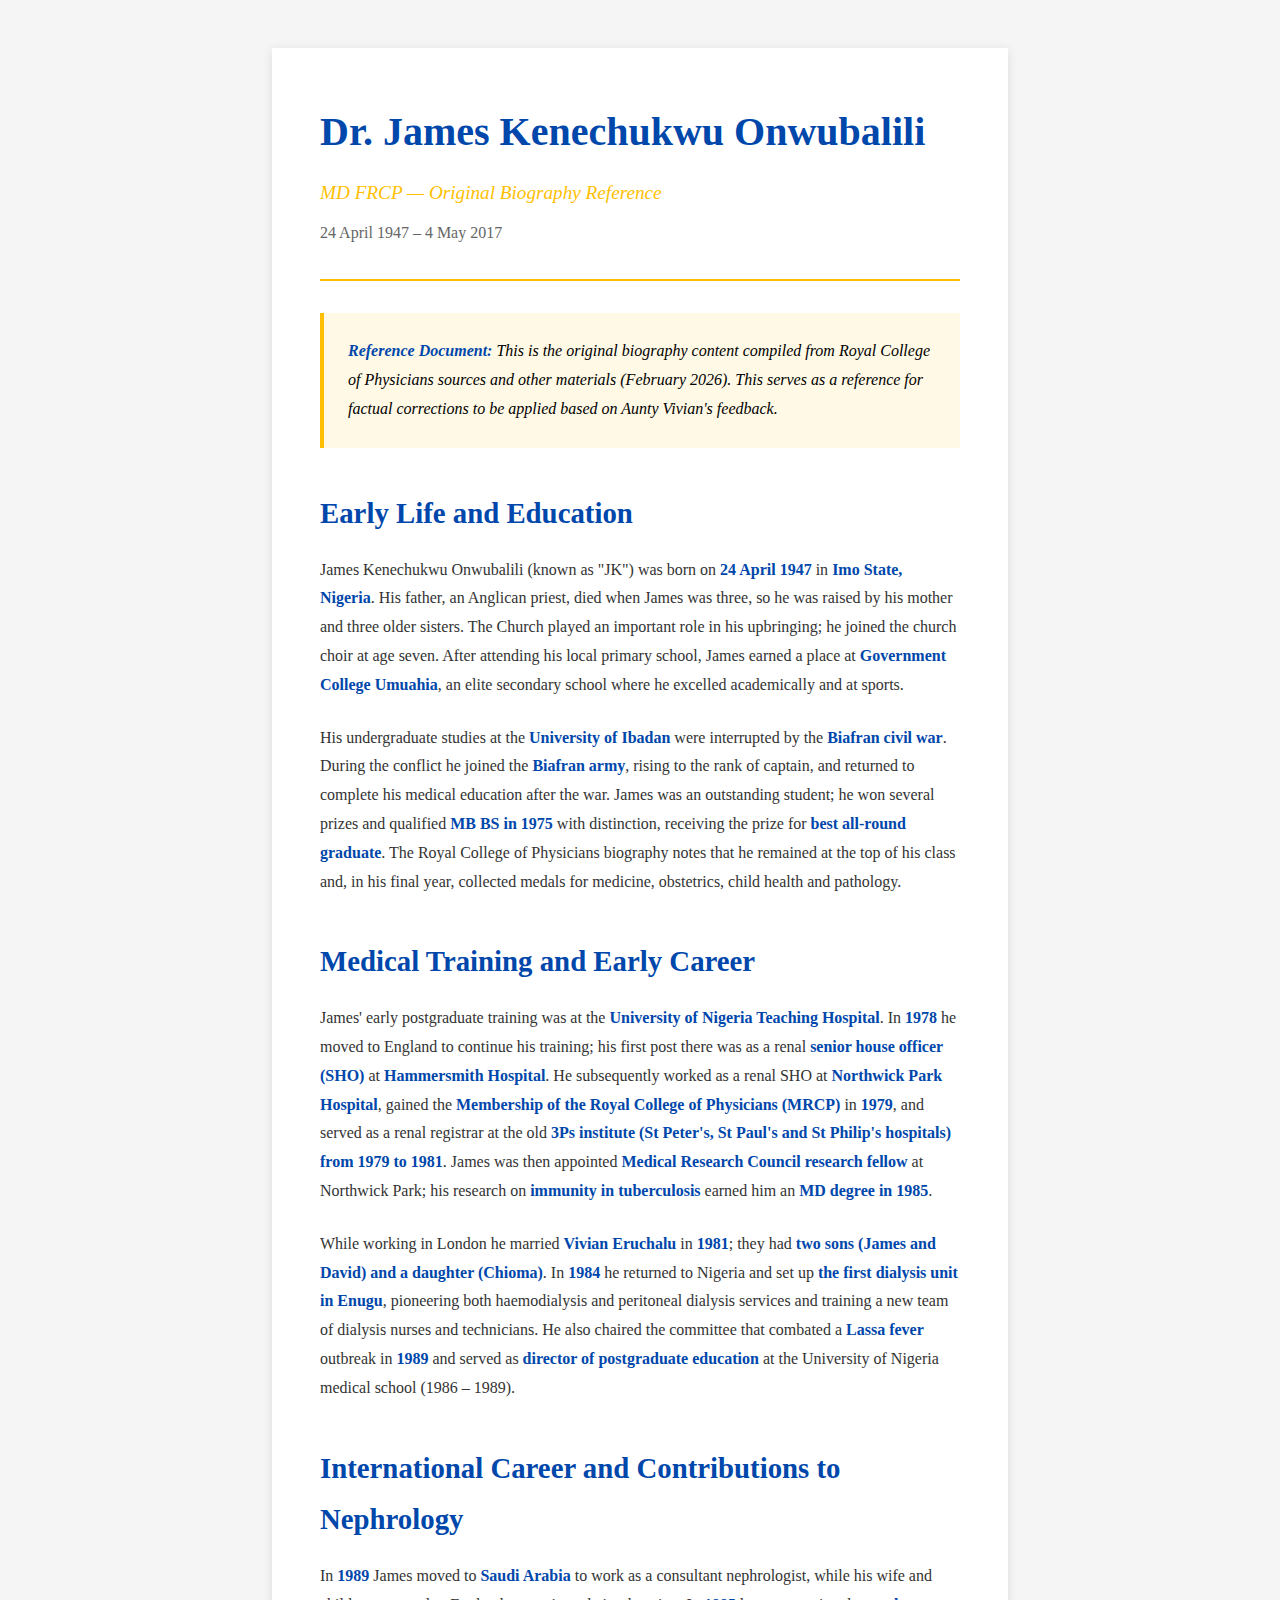
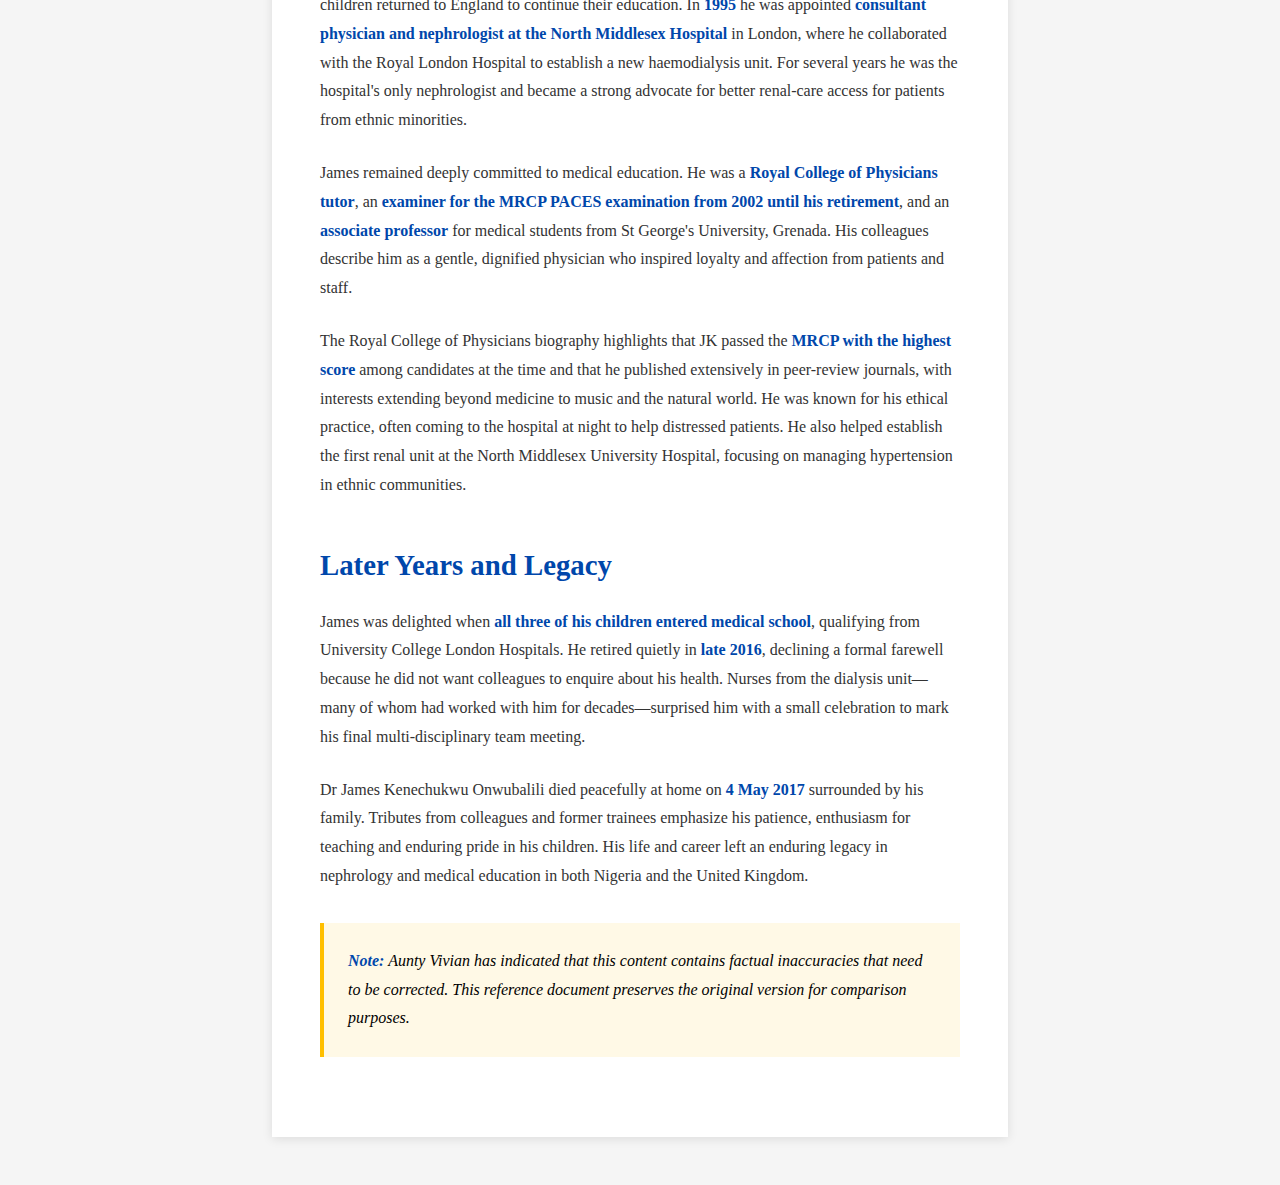
<file: biography-original-reference.html>
<!DOCTYPE html>
<html lang="en-GB">
<head>
    <meta charset="UTF-8">
    <meta name="viewport" content="width=device-width, initial-scale=1.0">
    <title>Original Biography Reference — Dr. James Kenechukwu Onwubalili</title>
    <style>
        * { margin: 0; padding: 0; box-sizing: border-box; }
        body {
            font-family: Georgia, serif;
            line-height: 1.8;
            max-width: 800px;
            margin: 0 auto;
            padding: 3rem 2rem;
            background: #f5f5f5;
        }
        .container {
            background: white;
            padding: 3rem;
            box-shadow: 0 2px 10px rgba(0,0,0,0.1);
        }
        h1 {
            color: #0047AB;
            font-size: 2.5rem;
            margin-bottom: 0.5rem;
        }
        .subtitle {
            color: #FFBF00;
            font-style: italic;
            font-size: 1.2rem;
            margin-bottom: 0.5rem;
        }
        .dates {
            color: #666;
            margin-bottom: 2rem;
            padding-bottom: 2rem;
            border-bottom: 2px solid #FFBF00;
        }
        h2 {
            color: #0047AB;
            font-size: 1.8rem;
            margin-top: 2.5rem;
            margin-bottom: 1rem;
        }
        p {
            margin-bottom: 1.5rem;
            color: #333;
        }
        strong { color: #0047AB; }
        .note {
            background: #fff9e6;
            padding: 1.5rem;
            border-left: 4px solid #FFBF00;
            margin: 2rem 0;
            font-style: italic;
        }
    </style>
</head>
<body>
    <div class="container">
        <h1>Dr. James Kenechukwu Onwubalili</h1>
        <p class="subtitle">MD FRCP — Original Biography Reference</p>
        <p class="dates">24 April 1947 – 4 May 2017</p>

        <div class="note">
            <strong>Reference Document:</strong> This is the original biography content compiled from Royal College of Physicians sources and other materials (February 2026). This serves as a reference for factual corrections to be applied based on Aunty Vivian's feedback.
        </div>

        <h2>Early Life and Education</h2>
        
        <p>
            James Kenechukwu Onwubalili (known as "JK") was born on <strong>24 April 1947</strong> in <strong>Imo State, Nigeria</strong>. His father, an Anglican priest, died when James was three, so he was raised by his mother and three older sisters. The Church played an important role in his upbringing; he joined the church choir at age seven. After attending his local primary school, James earned a place at <strong>Government College Umuahia</strong>, an elite secondary school where he excelled academically and at sports.
        </p>
        
        <p>
            His undergraduate studies at the <strong>University of Ibadan</strong> were interrupted by the <strong>Biafran civil war</strong>. During the conflict he joined the <strong>Biafran army</strong>, rising to the rank of captain, and returned to complete his medical education after the war. James was an outstanding student; he won several prizes and qualified <strong>MB BS in 1975</strong> with distinction, receiving the prize for <strong>best all-round graduate</strong>. The Royal College of Physicians biography notes that he remained at the top of his class and, in his final year, collected medals for medicine, obstetrics, child health and pathology.
        </p>

        <h2>Medical Training and Early Career</h2>
        
        <p>
            James' early postgraduate training was at the <strong>University of Nigeria Teaching Hospital</strong>. In <strong>1978</strong> he moved to England to continue his training; his first post there was as a renal <strong>senior house officer (SHO)</strong> at <strong>Hammersmith Hospital</strong>. He subsequently worked as a renal SHO at <strong>Northwick Park Hospital</strong>, gained the <strong>Membership of the Royal College of Physicians (MRCP)</strong> in <strong>1979</strong>, and served as a renal registrar at the old <strong>3Ps institute (St Peter's, St Paul's and St Philip's hospitals) from 1979 to 1981</strong>. James was then appointed <strong>Medical Research Council research fellow</strong> at Northwick Park; his research on <strong>immunity in tuberculosis</strong> earned him an <strong>MD degree in 1985</strong>.
        </p>
        
        <p>
            While working in London he married <strong>Vivian Eruchalu</strong> in <strong>1981</strong>; they had <strong>two sons (James and David) and a daughter (Chioma)</strong>. In <strong>1984</strong> he returned to Nigeria and set up <strong>the first dialysis unit in Enugu</strong>, pioneering both haemodialysis and peritoneal dialysis services and training a new team of dialysis nurses and technicians. He also chaired the committee that combated a <strong>Lassa fever</strong> outbreak in <strong>1989</strong> and served as <strong>director of postgraduate education</strong> at the University of Nigeria medical school (1986 – 1989).
        </p>

        <h2>International Career and Contributions to Nephrology</h2>
        
        <p>
            In <strong>1989</strong> James moved to <strong>Saudi Arabia</strong> to work as a consultant nephrologist, while his wife and children returned to England to continue their education. In <strong>1995</strong> he was appointed <strong>consultant physician and nephrologist at the North Middlesex Hospital</strong> in London, where he collaborated with the Royal London Hospital to establish a new haemodialysis unit. For several years he was the hospital's only nephrologist and became a strong advocate for better renal-care access for patients from ethnic minorities.
        </p>
        
        <p>
            James remained deeply committed to medical education. He was a <strong>Royal College of Physicians tutor</strong>, an <strong>examiner for the MRCP PACES examination from 2002 until his retirement</strong>, and an <strong>associate professor</strong> for medical students from St George's University, Grenada. His colleagues describe him as a gentle, dignified physician who inspired loyalty and affection from patients and staff.
        </p>
        
        <p>
            The Royal College of Physicians biography highlights that JK passed the <strong>MRCP with the highest score</strong> among candidates at the time and that he published extensively in peer-review journals, with interests extending beyond medicine to music and the natural world. He was known for his ethical practice, often coming to the hospital at night to help distressed patients. He also helped establish the first renal unit at the North Middlesex University Hospital, focusing on managing hypertension in ethnic communities.
        </p>

        <h2>Later Years and Legacy</h2>
        
        <p>
            James was delighted when <strong>all three of his children entered medical school</strong>, qualifying from University College London Hospitals. He retired quietly in <strong>late 2016</strong>, declining a formal farewell because he did not want colleagues to enquire about his health. Nurses from the dialysis unit—many of whom had worked with him for decades—surprised him with a small celebration to mark his final multi-disciplinary team meeting.
        </p>
        
        <p>
            Dr James Kenechukwu Onwubalili died peacefully at home on <strong>4 May 2017</strong> surrounded by his family. Tributes from colleagues and former trainees emphasize his patience, enthusiasm for teaching and enduring pride in his children. His life and career left an enduring legacy in nephrology and medical education in both Nigeria and the United Kingdom.
        </p>

        <div class="note">
            <strong>Note:</strong> Aunty Vivian has indicated that this content contains factual inaccuracies that need to be corrected. This reference document preserves the original version for comparison purposes.
        </div>
    </div>
</body>
</html>
</file>
